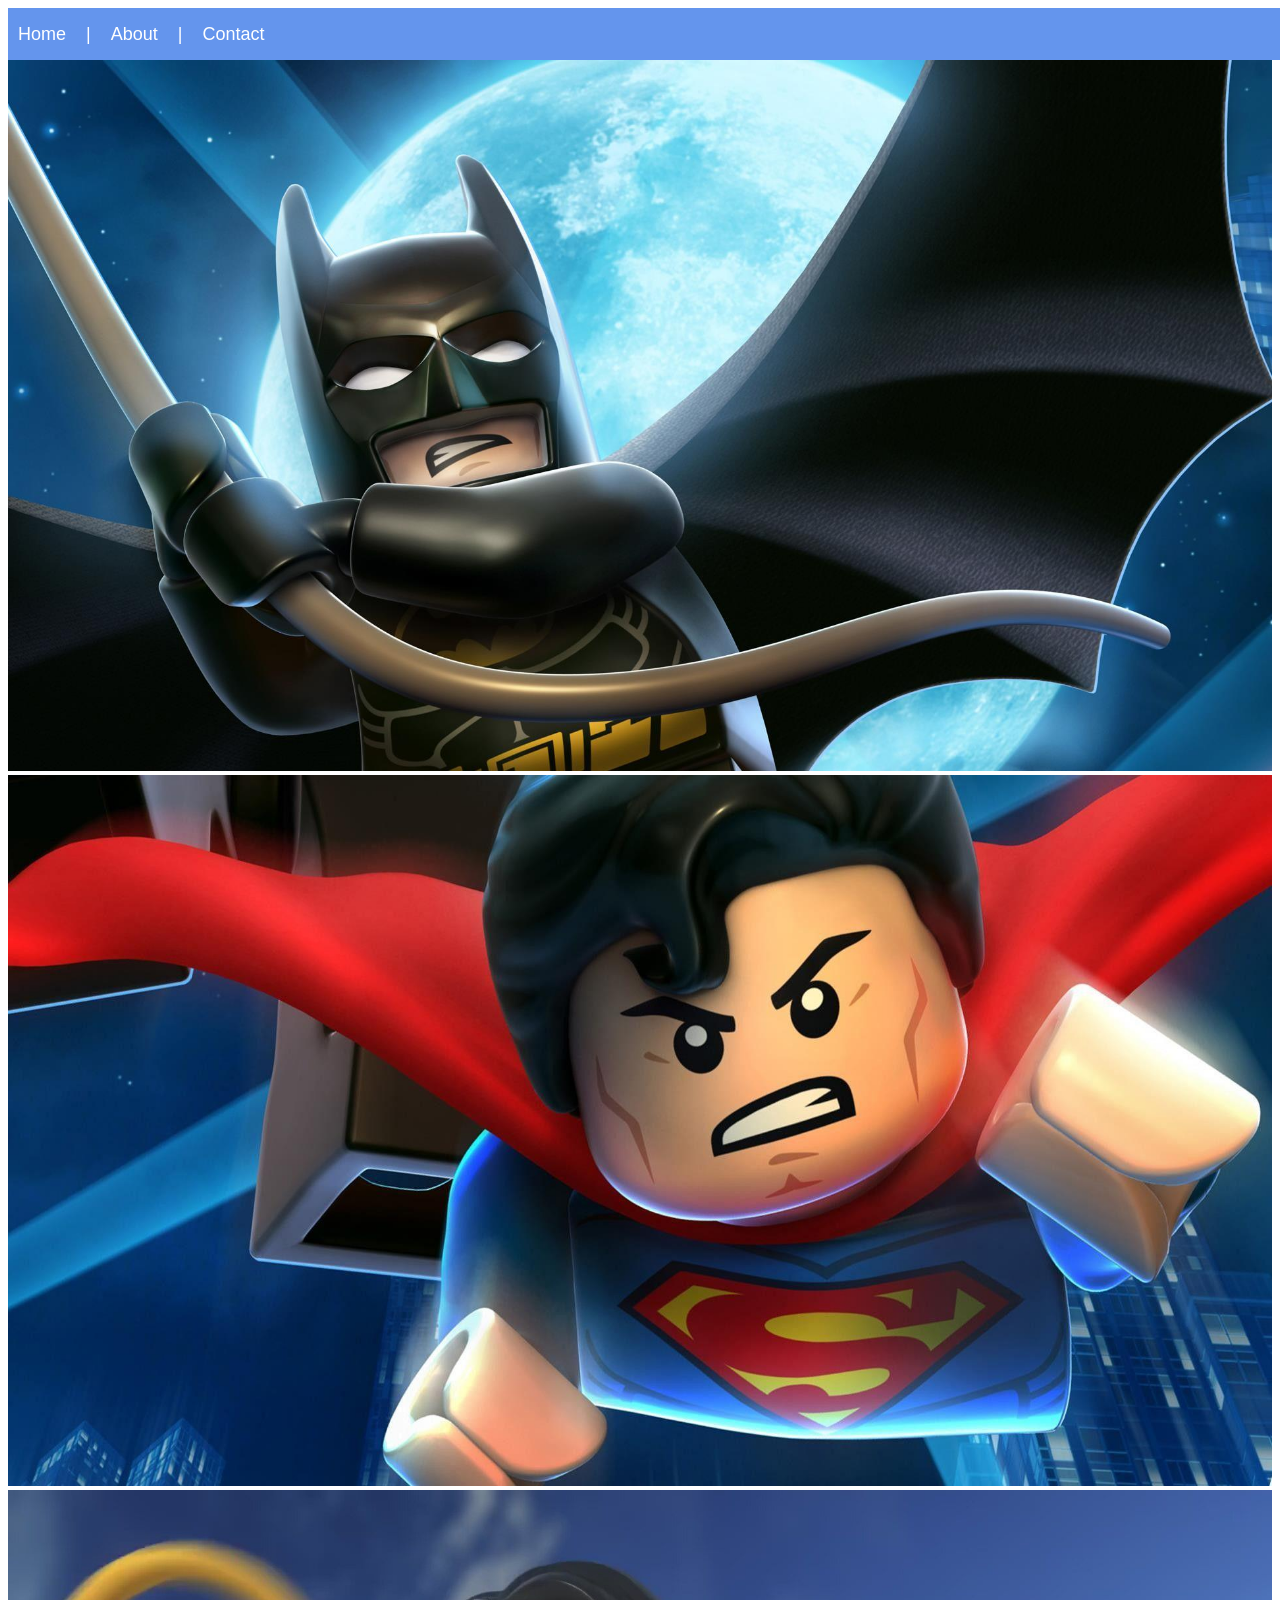
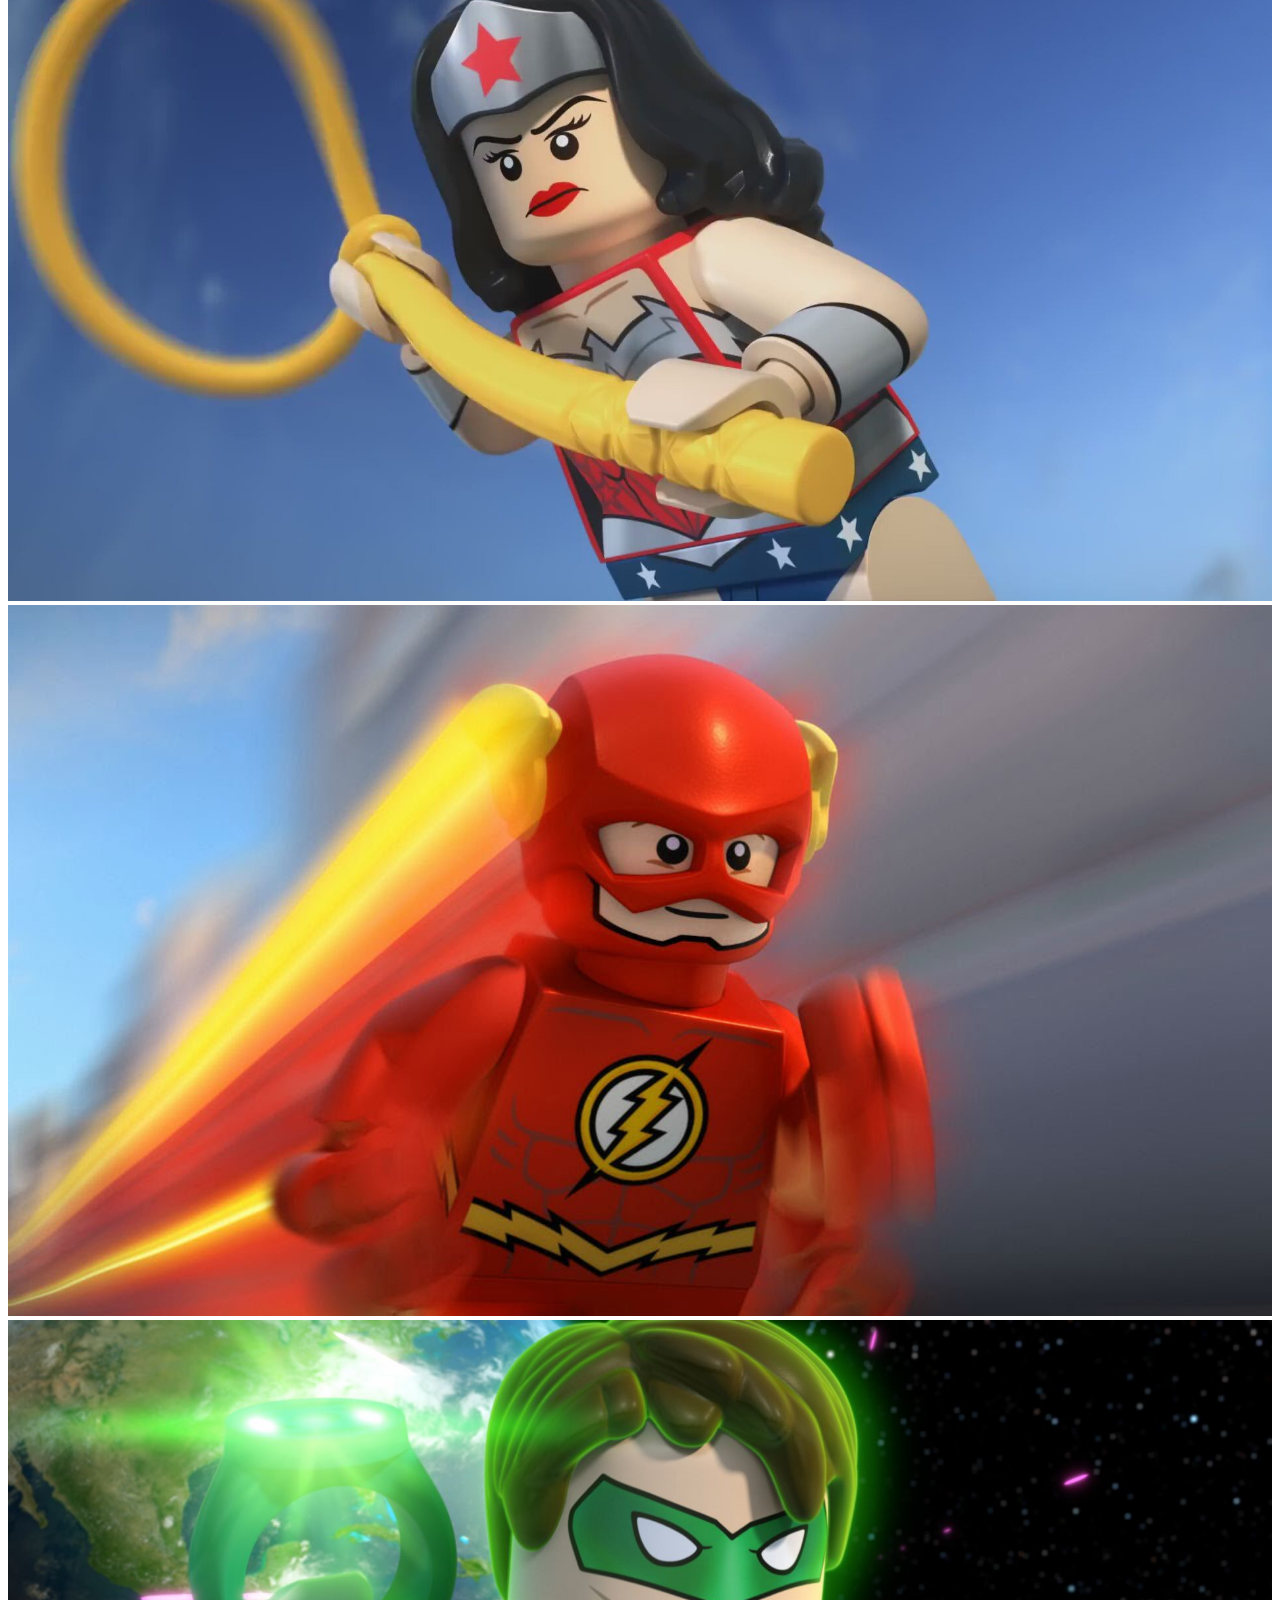
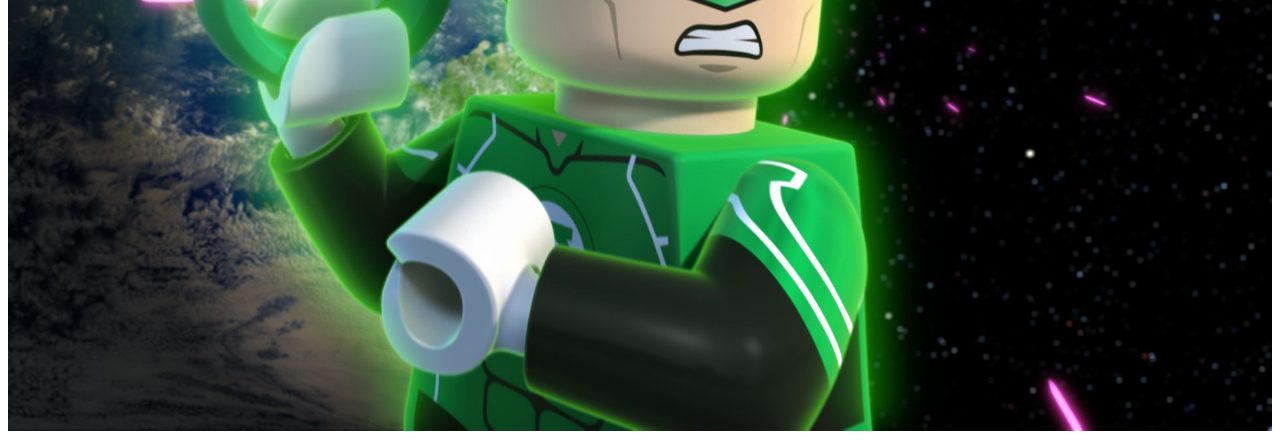
<file: index.html>
<!DOCTYPE html>
<html>
      <head>
            <link rel="stylesheet" href="style.css">
      </head>
      <body>
        <div id="menu">
          <a href="#">Home</a>
            <a href="about.html">About</a>
            <a href="contact.html">Contact</a>
          </div>
          
           <div class="gallery">
                <a href="batman.html"><img src="images/Batman.jpg"/></a>
                <a href="SM.html"><img src="images/Superman_og.jpg"/></a>
                <a href="WM.html"><img src="images/Wonder%20woman.jpg"/></a>
                <a href="flash.html"><img src="images/Flash.png"/></a>
                <a href="GN.html"><img src="images/Green%20lantern.jpg"/></a>
           </div>
      </body>
</html>
</file>
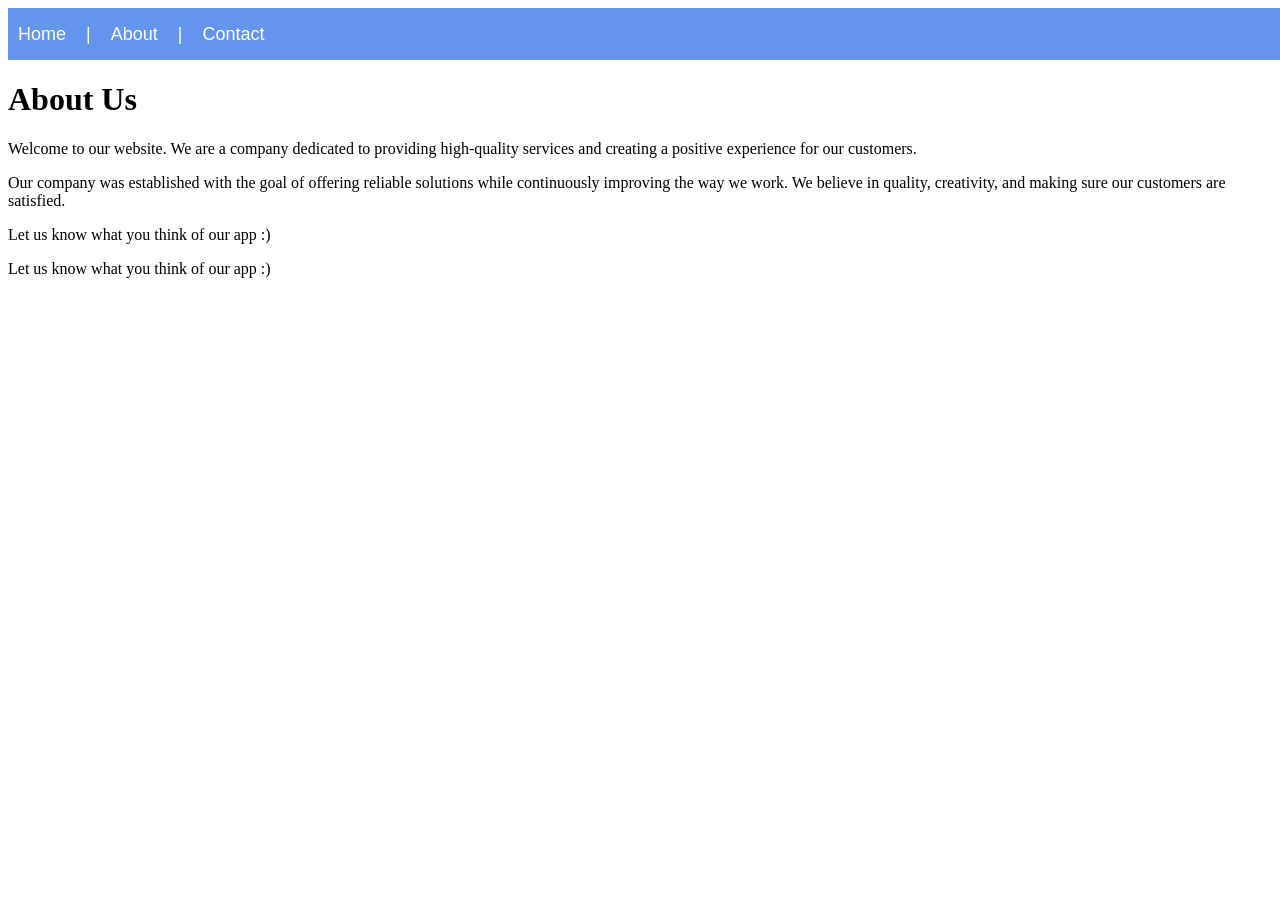
<file: about.html>
<!DOCTYPE html>
<html>
    <head>
        <link rel="stylesheet" href="style.css">
    </head>
    <body>
        <div id="menu">
            <a href="index.html">Home</a>
            <a href="about.html">About</a>
            <a href="contact.html">Contact</a>
        </div>
        <h1>About Us</h1>
<p>Welcome to our website. We are a company dedicated to providing
    high-quality services and creating a positive experience for our customers.</p>
<p>Our company was established with the goal of offering reliable solutions
    while continuously improving the way we work. We believe in quality,
    creativity, and making sure our customers are satisfied.</p>
<p>Let us know what you think of our app :)</p>
        <p>Let us know what you think of our app :)</p>

    </body>
</html>
</file>
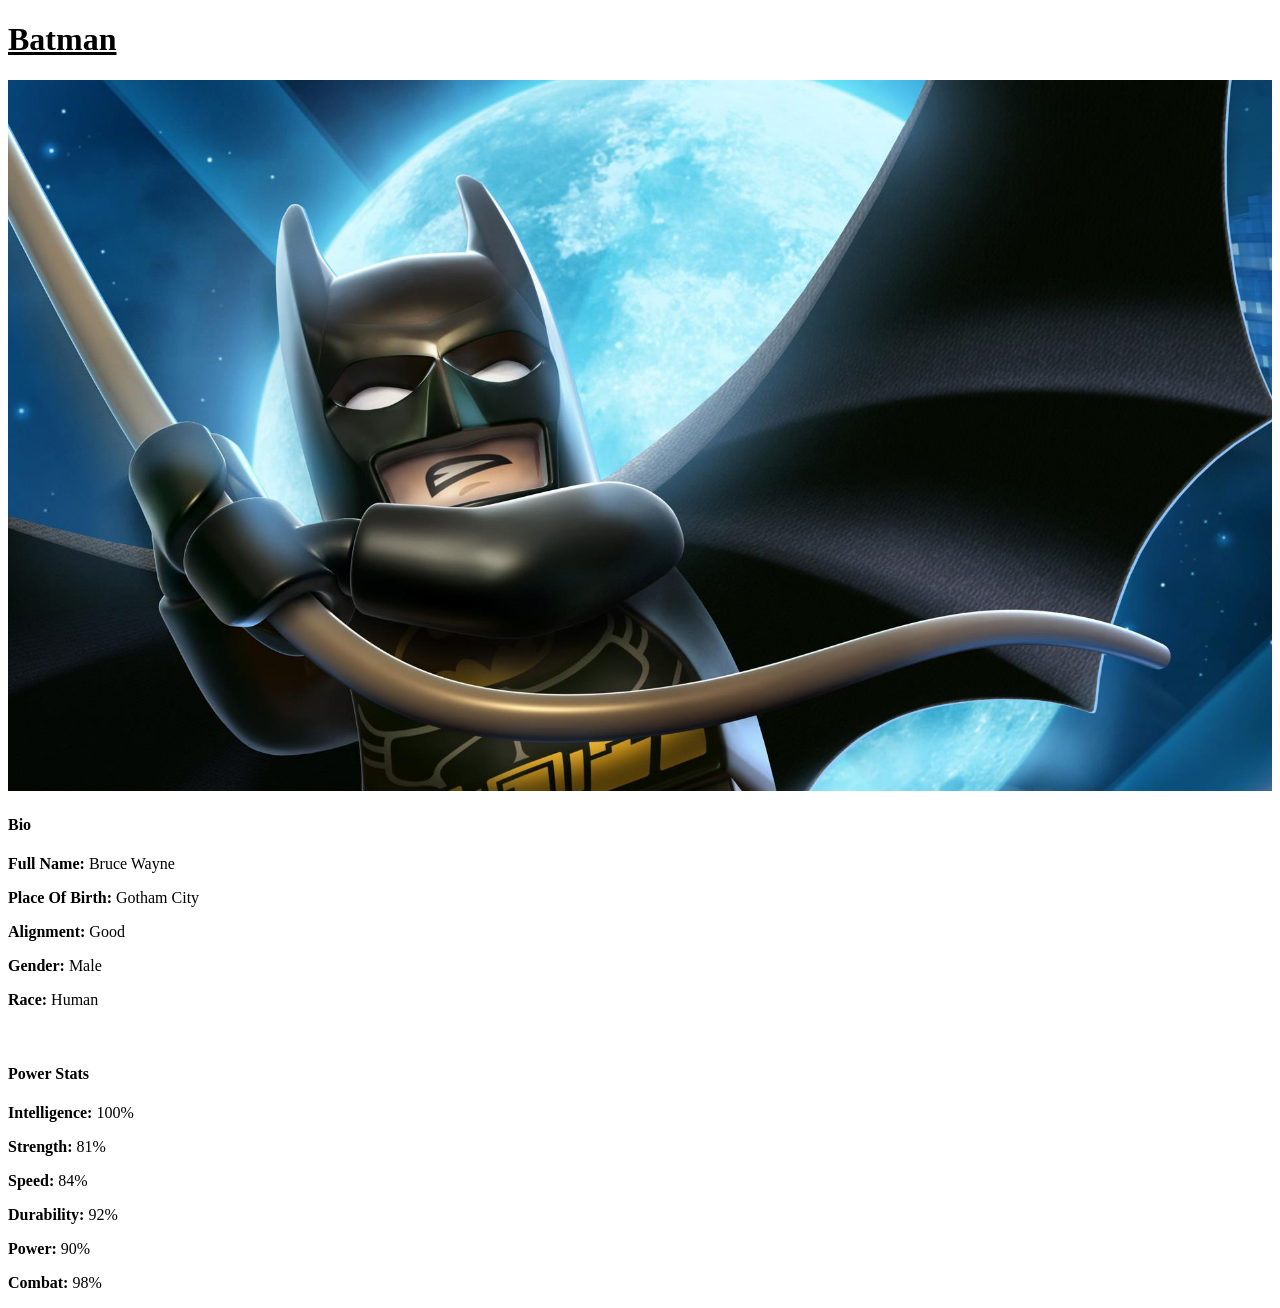
<file: batman.html>
<!DOCTYPE html>
<html>
      <head>
            <link rel="stylesheet" href="style.css">
      </head>
      <body>
          <h1><u>Batman</u></h1>
           <div class="gallery">
                <img src="images/Batman.jpg"/>
           </div>
          <h4>Bio</h4>
          <p><b>Full Name:</b> Bruce Wayne</p>
          <p><b>Place Of Birth:</b> Gotham City</p> 
          <p><b>Alignment:</b> Good</p> 
          <p><b>Gender:</b> Male</p>
          <p><b>Race:</b> Human</p> 
          <br/>
          <h4>Power Stats</h4>
          <p><b>Intelligence:</b> 100%</p>
          <p><b>Strength:</b> 81%</p>
          <p><b>Speed:</b> 84%</p>
          <p><b>Durability:</b> 92%</p>
          <p><b>Power:</b> 90%</p>
          <p><b>Combat:</b> 98%</p>
      </body>
</html>
</file>
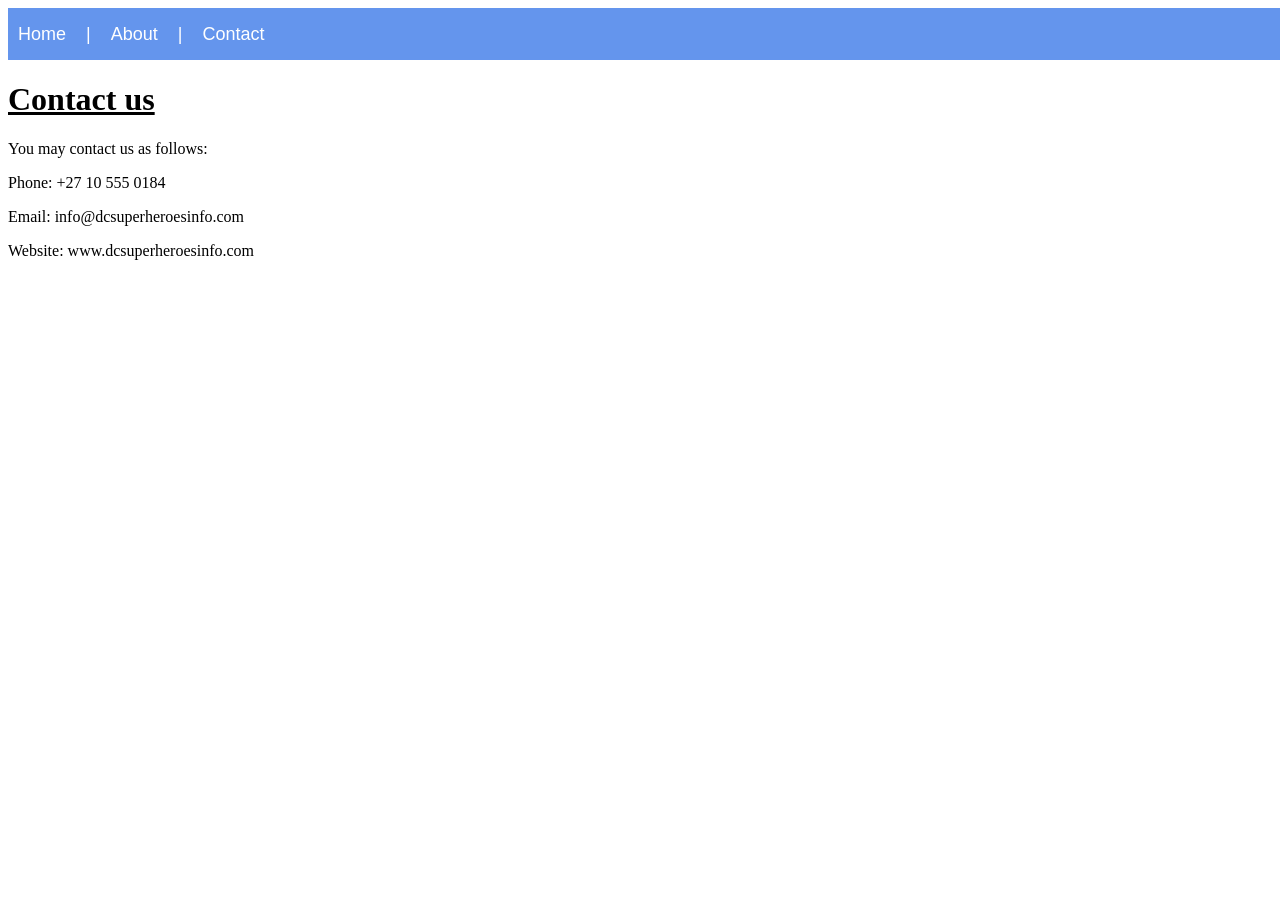
<file: contact.html>
<!DOCTYPE html>
<html>
    <head>
        <link rel="stylesheet" href="style.css">
    </head>
    <body>
        <div id="menu">
            <a href="index.html">Home</a>
            <a href="about.html">About</a>
            <a href="contact.html">Contact</a>
        </div>
        <h1><u>Contact us</u></h1>
        <p>You may contact us as follows:</p>
        <p>Phone: +27 10 555 0184</p>
        <p>Email: info@dcsuperheroesinfo.com</p>
        <p>Website: www.dcsuperheroesinfo.com</p>
    </body>
</html>
</file>
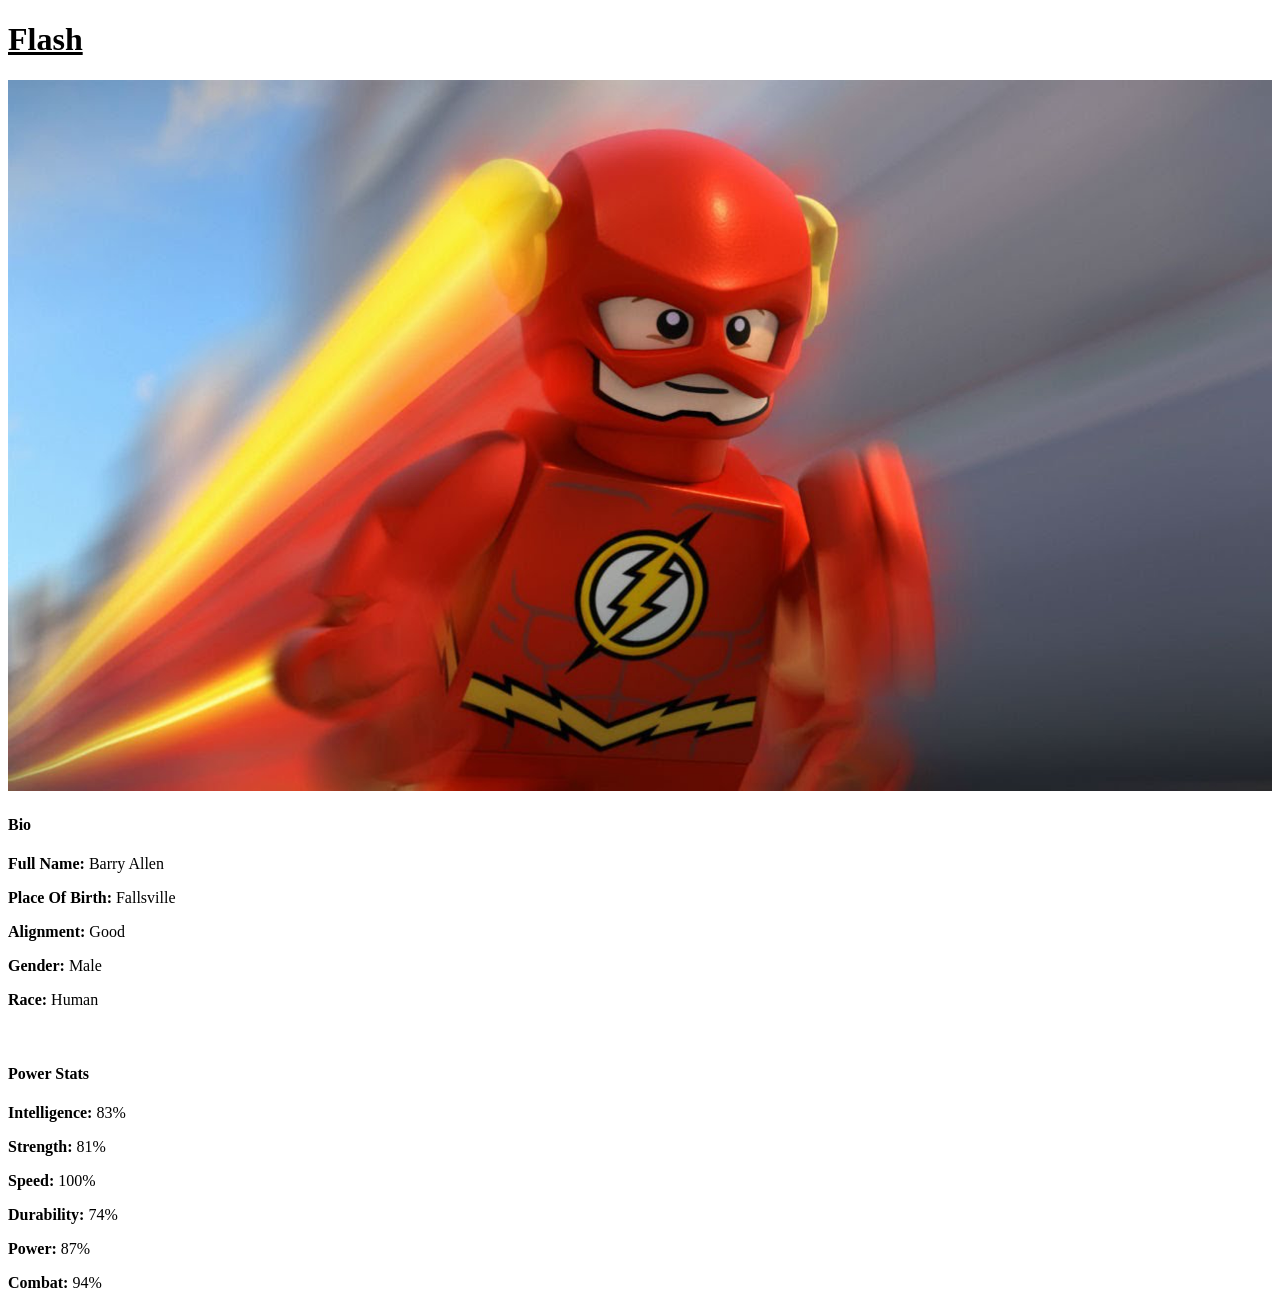
<file: flash.html>
<!DOCTYPE html>
<html>
      <head>
            <link rel="stylesheet" href="style.css">
      </head>
      <body>
           <div class="gallery">
               <h1><u>Flash</u></h1>
                <img src="images/Flash.png"/>
           </div>
          <h4>Bio</h4> 
          <p><b>Full Name:</b> Barry Allen</p> 
          <p><b>Place Of Birth:</b> Fallsville</p> 
          <p><b>Alignment:</b> Good</p> 
          <p><b>Gender:</b> Male</p>
          <p><b>Race:</b> Human</p> 
          <br/>
          <h4>Power Stats</h4>
          <p><b>Intelligence:</b> 83%</p>
          <p><b>Strength:</b> 81%</p>
          <p><b>Speed:</b> 100%</p>
          <p><b>Durability:</b> 74%</p>
          <p><b>Power:</b> 87%</p>
          <p><b>Combat:</b> 94%</p>
      </body>
</html>
</file>
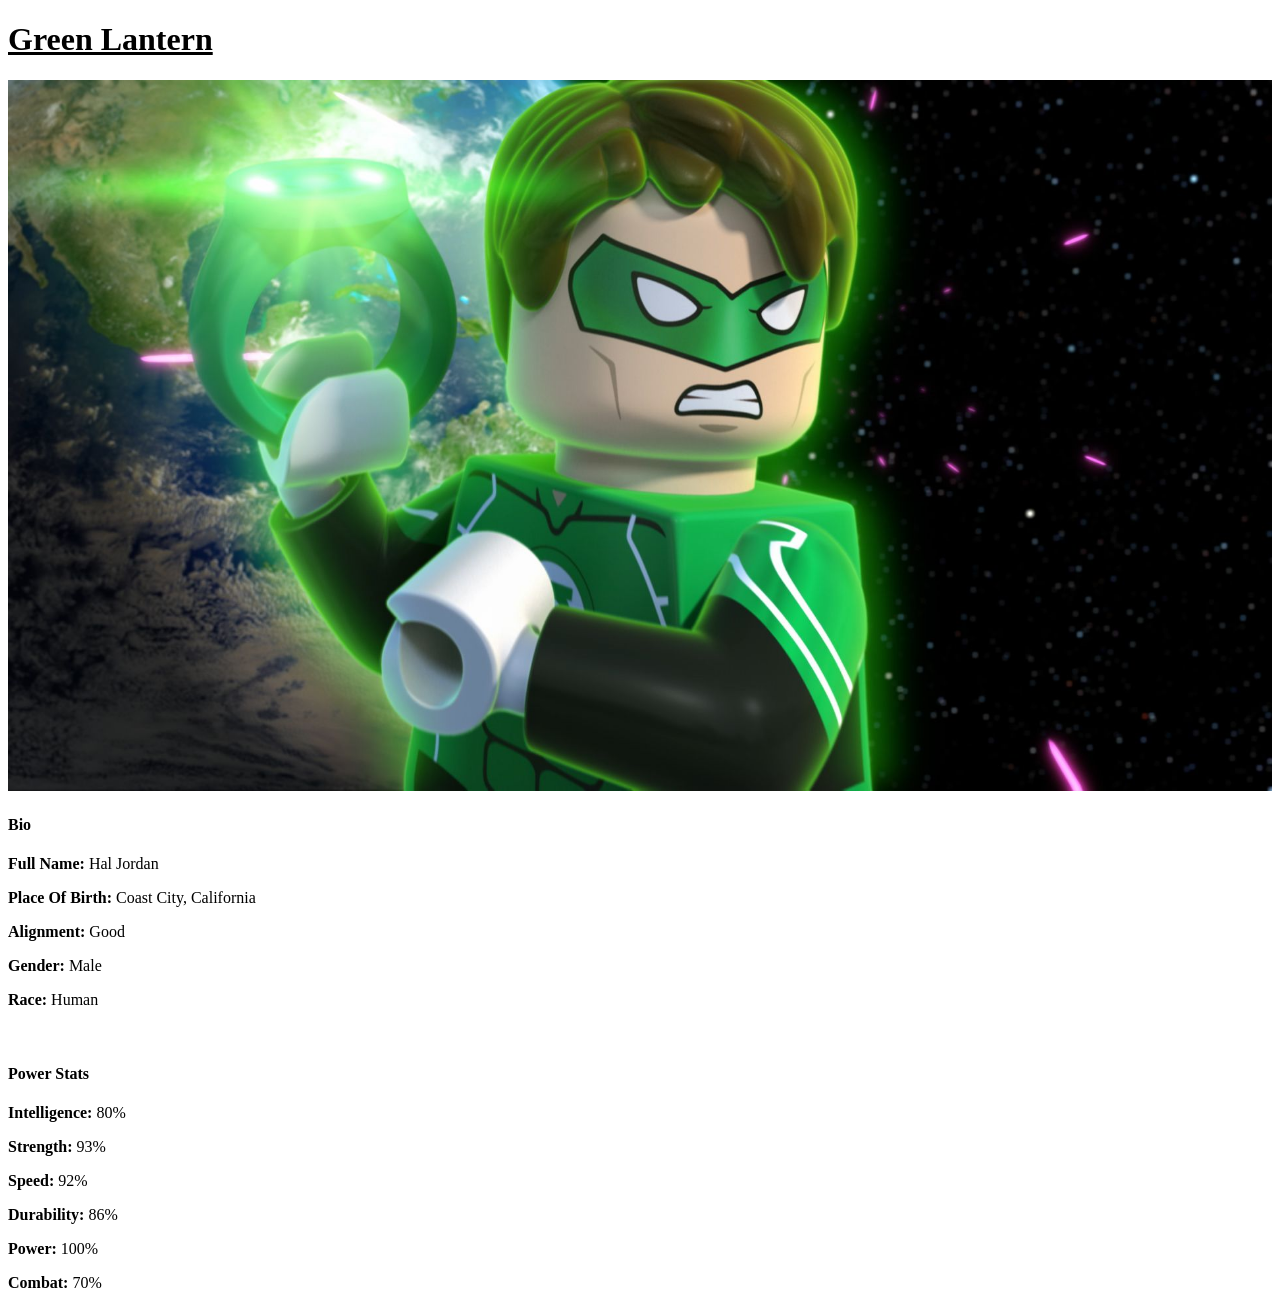
<file: GN.html>
<!DOCTYPE html>
<html>
      <head>
            <link rel="stylesheet" href="style.css">
      </head>
      <body>
          <h1><u>Green Lantern</u></h1>
           <div class="gallery">
                <img src="images/Green%20lantern.jpg"/>
           </div>
          <h4>Bio</h4> 
          <p><b>Full Name:</b> Hal Jordan</p> 
          <p><b>Place Of Birth:</b> Coast City, California</p> 
          <p><b>Alignment:</b> Good</p> 
          <p><b>Gender:</b> Male</p>
          <p><b>Race:</b> Human</p> 
          <br/>
          <h4>Power Stats</h4>
          <p><b>Intelligence:</b> 80%</p>
          <p><b>Strength:</b> 93%</p>
          <p><b>Speed:</b> 92%</p>
          <p><b>Durability:</b> 86%</p>
          <p><b>Power:</b> 100%</p>
          <p><b>Combat:</b> 70%</p>
      </body>
</html>
</file>
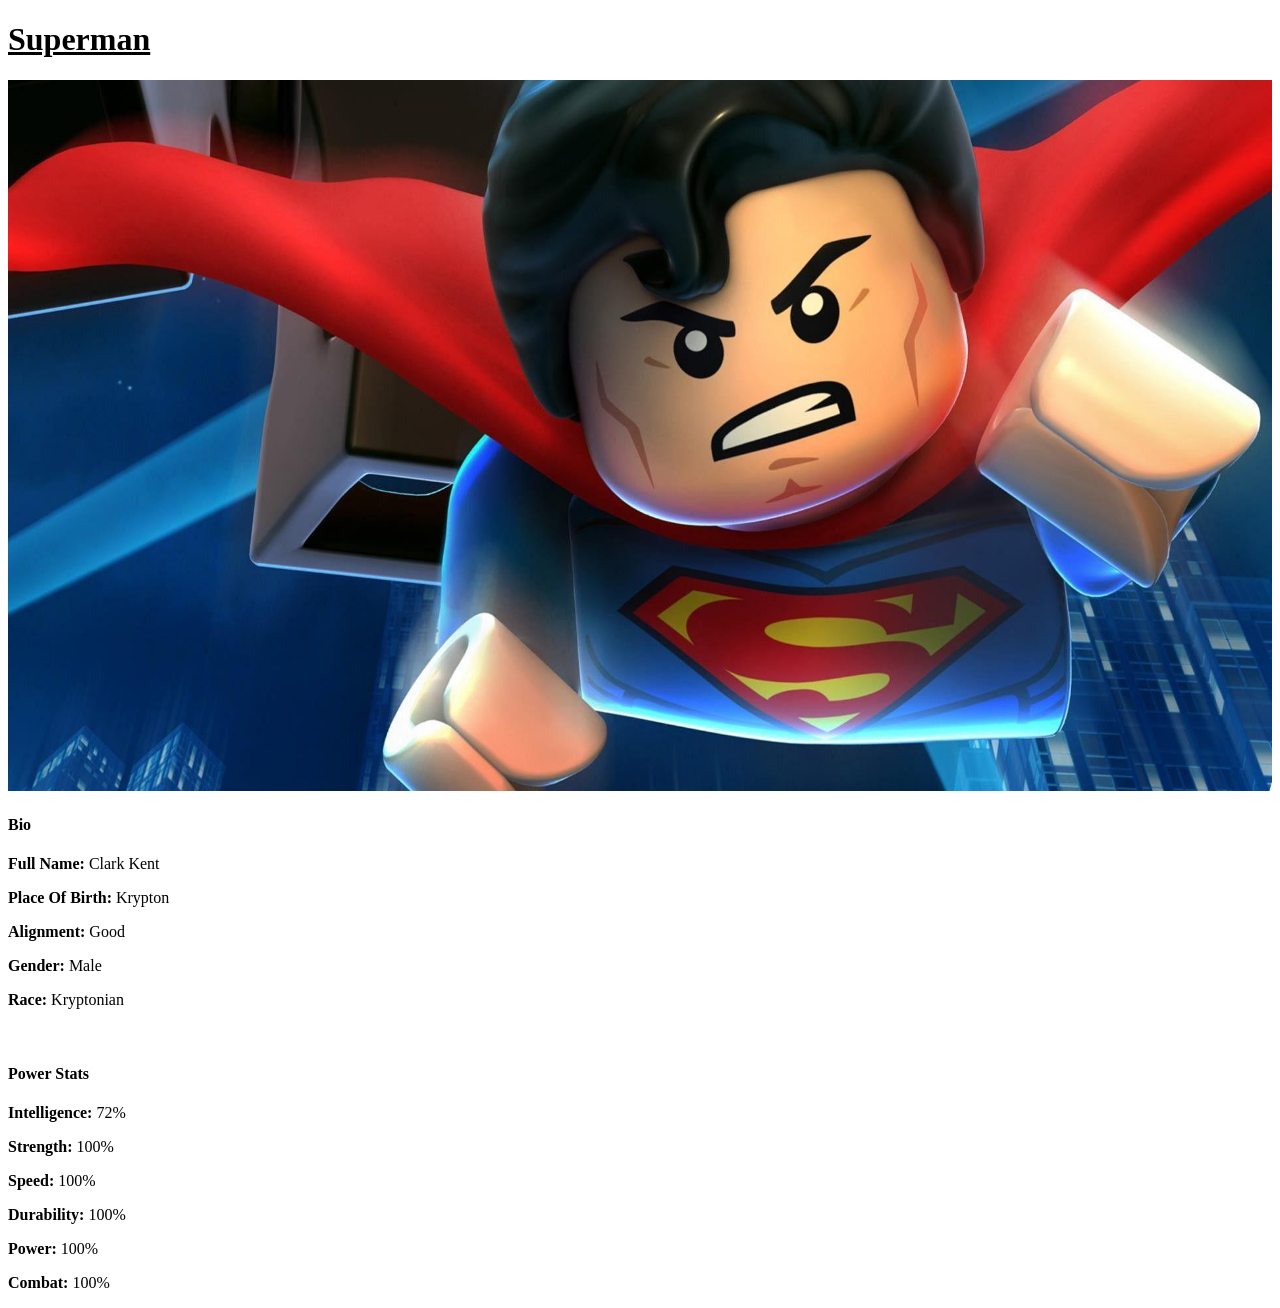
<file: SM.html>
<!DOCTYPE html>
<html>
      <head>
            <link rel="stylesheet" href="style.css">
      </head>
      <body>
          <h1><u>Superman</u></h1>
           <div class="gallery">
                <img src="images/Superman_og.jpg"/>
           </div>
          <h4>Bio</h4> 
          <p><b>Full Name:</b> Clark Kent</p> 
          <p><b>Place Of Birth:</b> Krypton</p> 
          <p><b>Alignment:</b> Good</p> 
          <p><b>Gender:</b> Male</p>
          <p><b>Race:</b> Kryptonian</p> 
          <br/>
          <h4>Power Stats</h4>
          <p><b>Intelligence:</b> 72%</p>
          <p><b>Strength:</b> 100%</p>
          <p><b>Speed:</b> 100%</p>
          <p><b>Durability:</b> 100%</p>
          <p><b>Power:</b> 100%</p>
          <p><b>Combat:</b> 100%</p>
      </body>
</html>
</file>
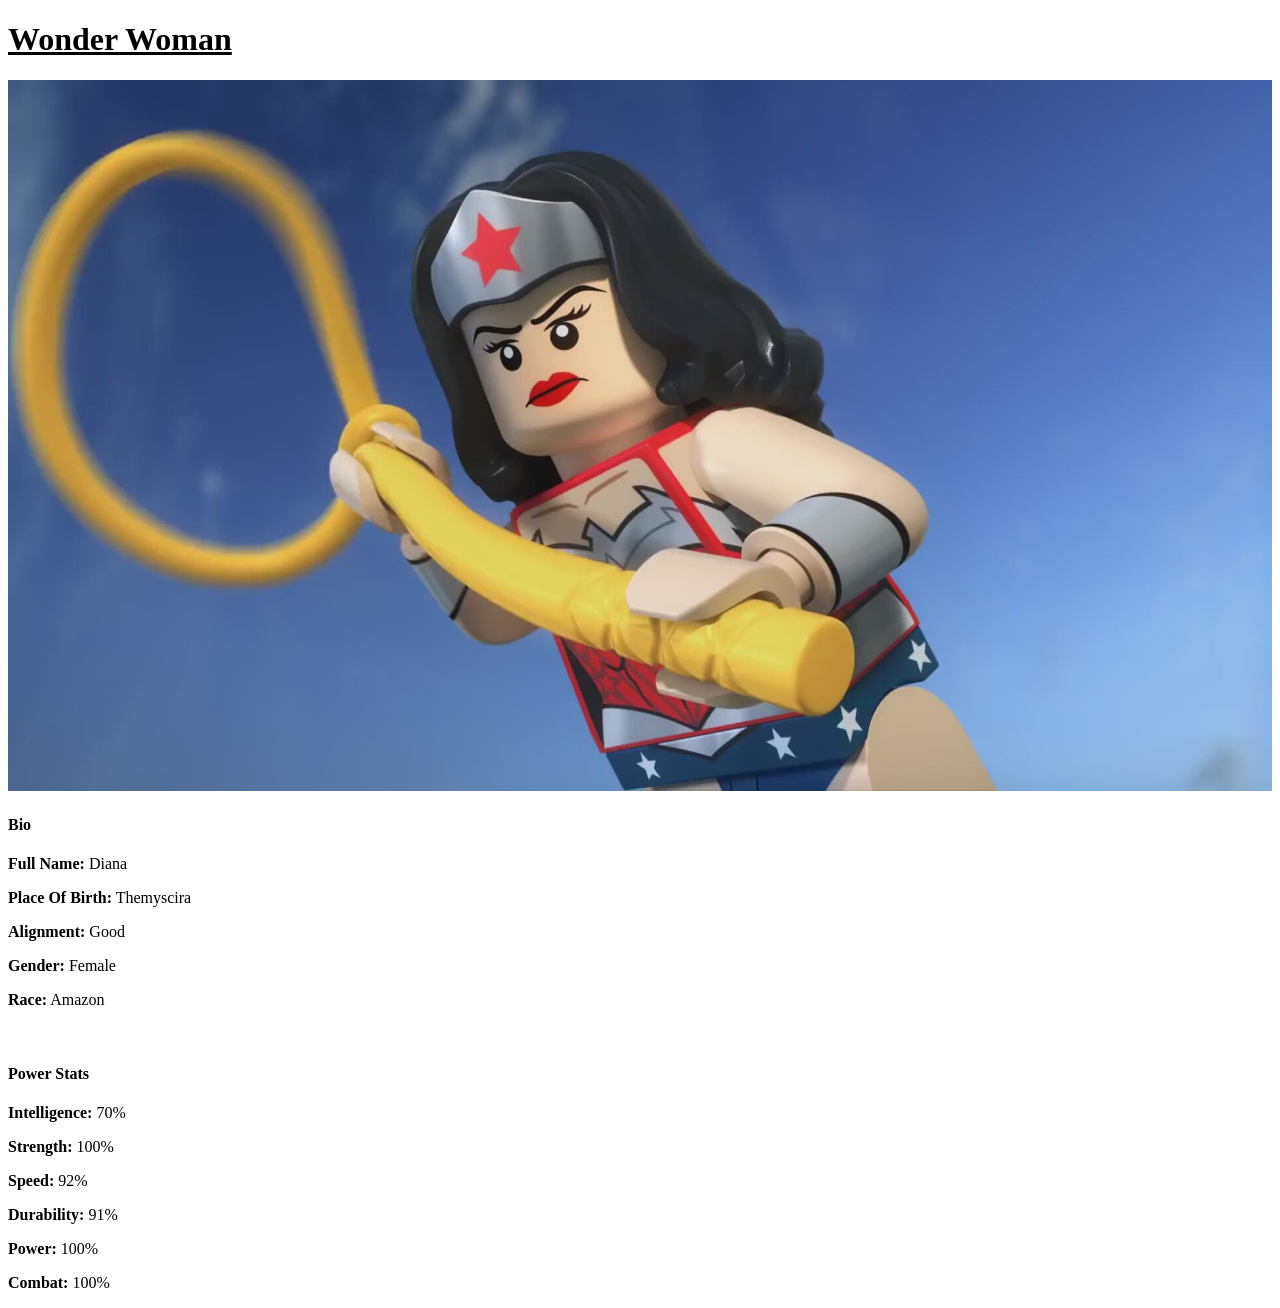
<file: WM.html>
<!DOCTYPE html>
<html>
      <head>
            <link rel="stylesheet" href="style.css">
      </head>
      <body>
          <h1><u>Wonder Woman</u></h1>
           <div class="gallery">
                <img src="images/Wonder%20woman.jpg"/>
               <div>
               <h4>Bio</h4> 
          <p><b>Full Name:</b> Diana</p> 
          <p><b>Place Of Birth:</b> Themyscira</p> 
          <p><b>Alignment:</b> Good</p> 
          <p><b>Gender:</b> Female</p>
          <p><b>Race:</b> Amazon</p> 
          <br/>
          <h4>Power Stats</h4>
          <p><b>Intelligence:</b> 70%</p>
          <p><b>Strength:</b> 100%</p>
          <p><b>Speed:</b> 92%</p>
          <p><b>Durability:</b> 91%</p>
          <p><b>Power:</b> 100%</p>
          <p><b>Combat:</b> 100%</p>
        <body/>           
</html>
</file>
<file: style.css>
.gallery img{
    width: 100%;
    
}
#menu{
      width:100%;
      height:52px;
      background-color: cornflowerblue;
      display: flex;
      align-items: center;
    padding-left: 10px;
}

#menu a{
      color:#ffffff;
      font-family: Helvetica, sans-serif;
      font-size: 18px;
      text-decoration:none;
      font-weight: 800px;
      
      padding-left: 0px;
      padding-right: 0px;
}

#menu a:hover{
       color: #5077bd;
}
#menu a:not(:last-child)::after{
    content: "|";
    margin-left: 20px;
    margin-right: 20px;
        color: white;
}
ul {
    padding-left: 0px;
    list-style-position: inside;
}
@media (max-width: 600px) }
nav a {
    font-size: 18px;
}
</file>
